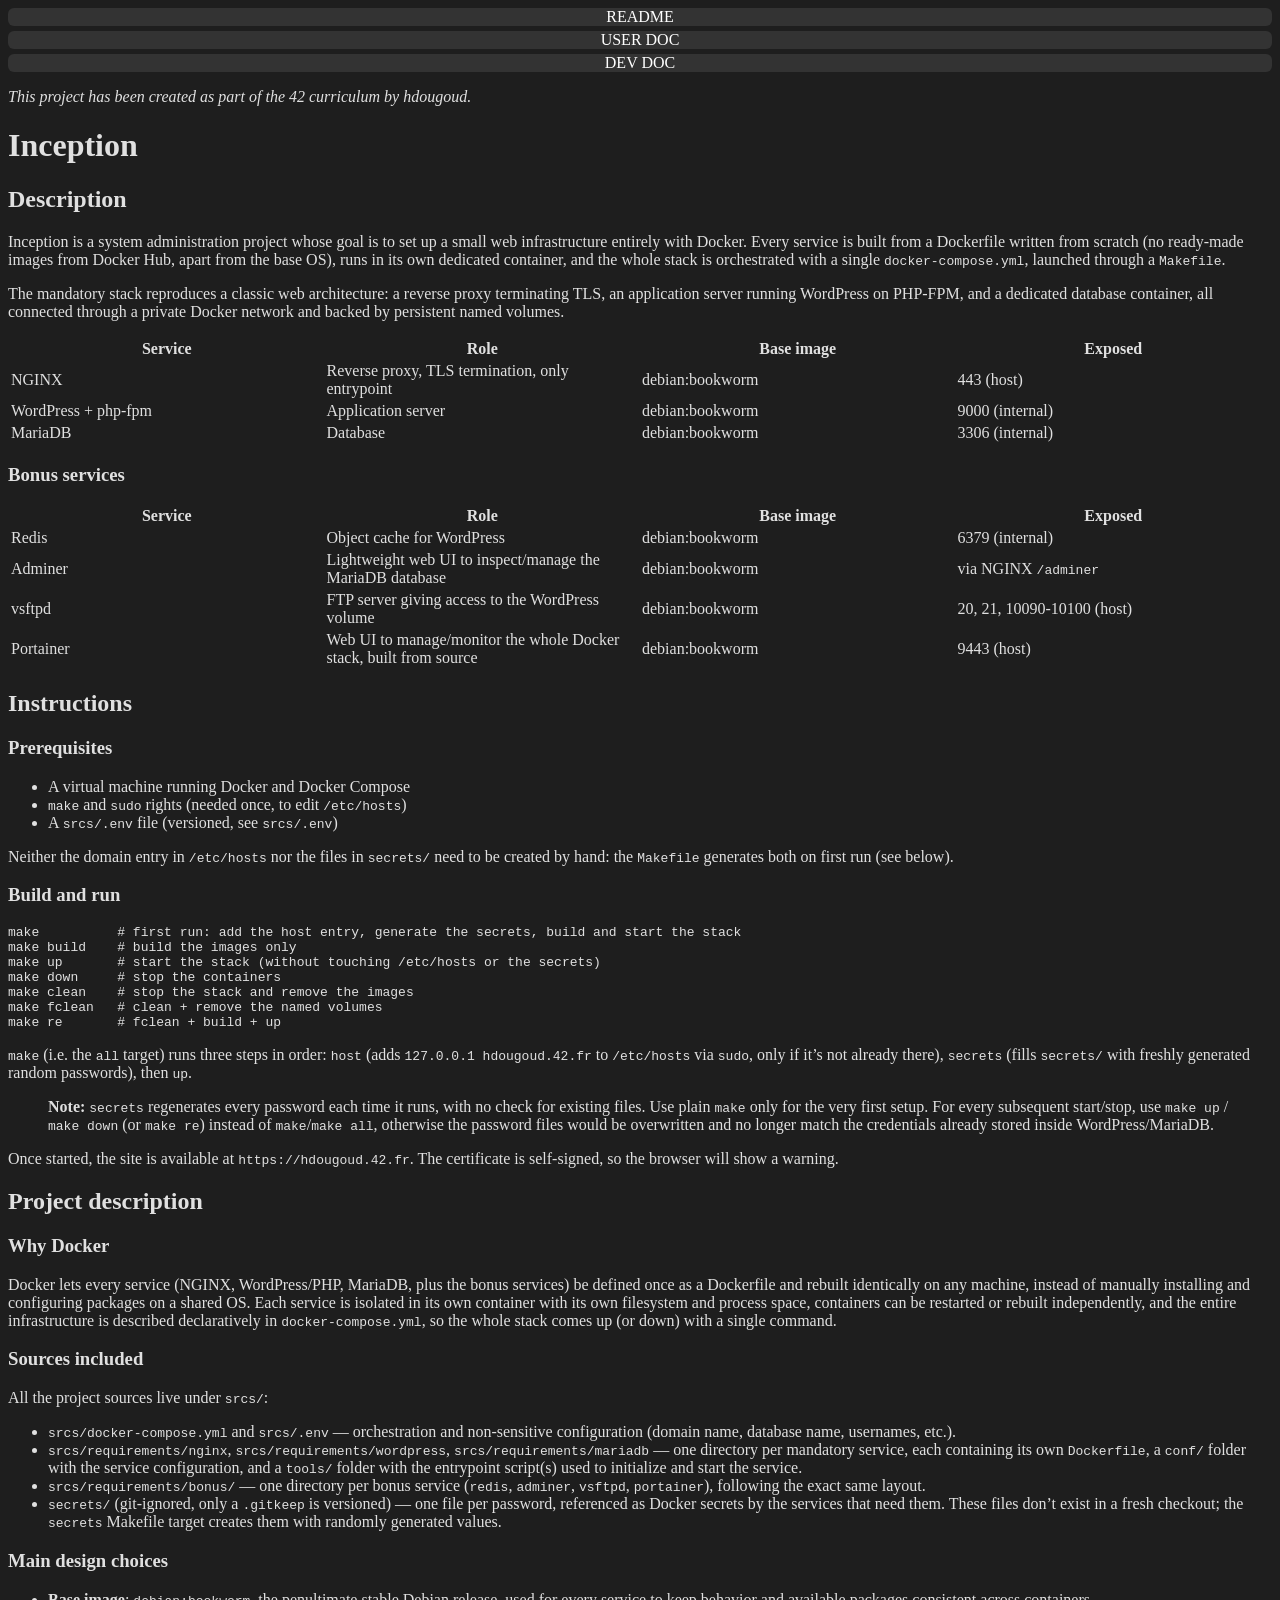
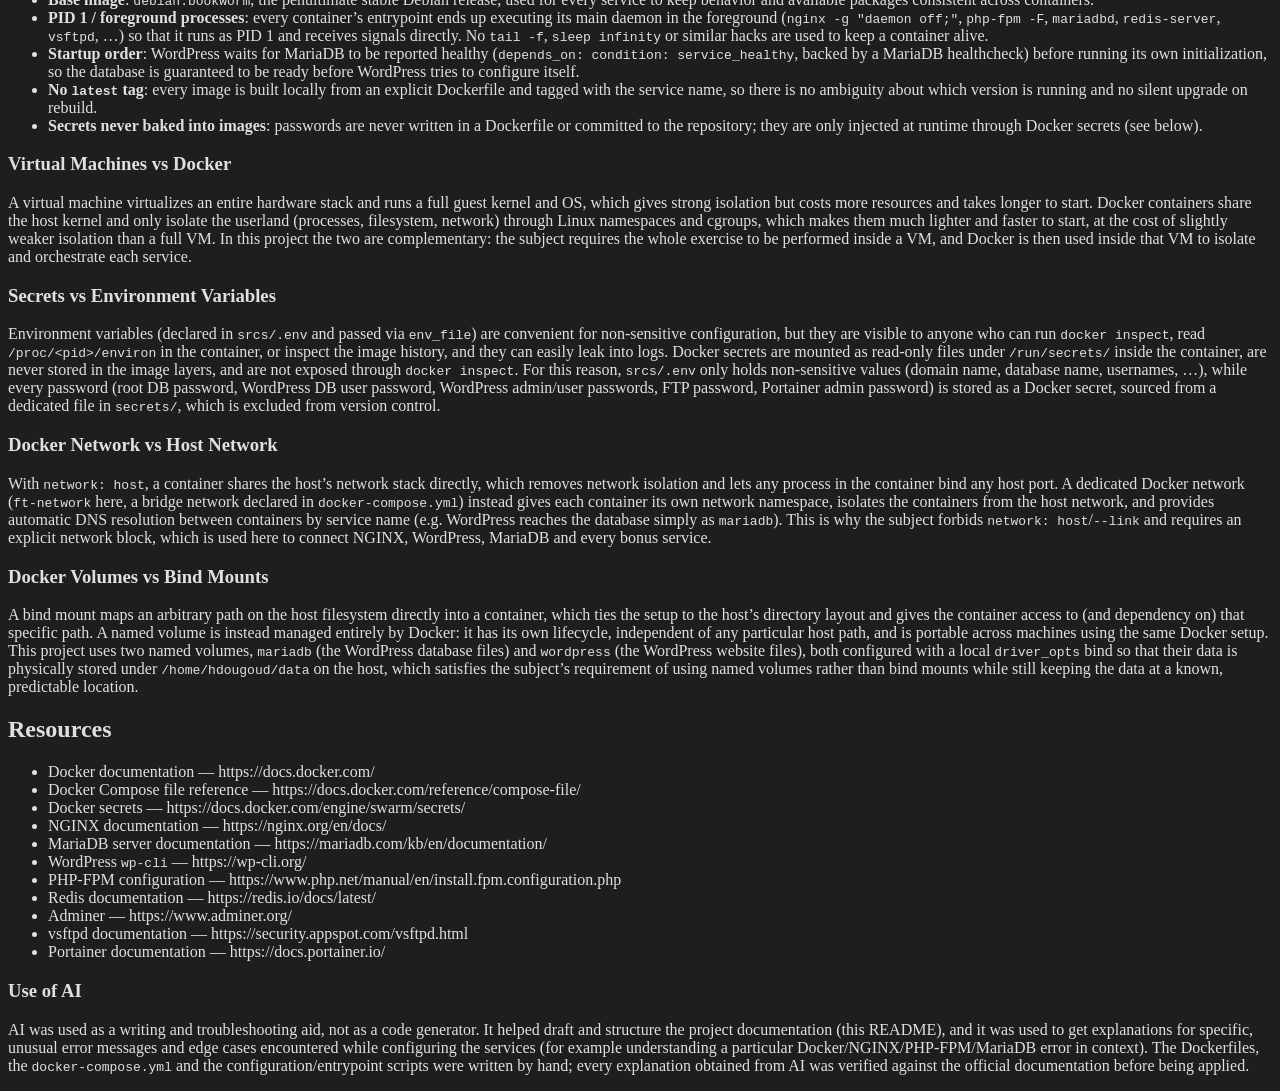
<file: srcs/requirements/bonus/static-website/tools/www/index.html>
<!DOCTYPE html>

<link rel="stylesheet" href="css/style.css">

<html lang="fr">
<head>
  <meta charset="UTF-8" />
  <title>Inception stack readme section</title>
</head>
<div class="sidenav">
  <a href="index.html">README</a>
  <a href="user_doc.html">USER DOC</a>
  <a href="dev_doc.html">DEV DOC</a>
</div>
<body>

<p><em>This project has been created as part of the 42 curriculum by
hdougoud.</em></p>
<h1 id="inception">Inception</h1>
<h2 id="description">Description</h2>
<p>Inception is a system administration project whose goal is to set up
a small web infrastructure entirely with Docker. Every service is built
from a Dockerfile written from scratch (no ready-made images from Docker
Hub, apart from the base OS), runs in its own dedicated container, and
the whole stack is orchestrated with a single
<code>docker-compose.yml</code>, launched through a
<code>Makefile</code>.</p>
<p>The mandatory stack reproduces a classic web architecture: a reverse
proxy terminating TLS, an application server running WordPress on
PHP-FPM, and a dedicated database container, all connected through a
private Docker network and backed by persistent named volumes.</p>
<table>
<colgroup>
<col style="width: 25%" />
<col style="width: 25%" />
<col style="width: 25%" />
<col style="width: 25%" />
</colgroup>
<thead>
<tr>
<th>Service</th>
<th>Role</th>
<th>Base image</th>
<th>Exposed</th>
</tr>
</thead>
<tbody>
<tr>
<td>NGINX</td>
<td>Reverse proxy, TLS termination, only entrypoint</td>
<td>debian:bookworm</td>
<td>443 (host)</td>
</tr>
<tr>
<td>WordPress + php-fpm</td>
<td>Application server</td>
<td>debian:bookworm</td>
<td>9000 (internal)</td>
</tr>
<tr>
<td>MariaDB</td>
<td>Database</td>
<td>debian:bookworm</td>
<td>3306 (internal)</td>
</tr>
</tbody>
</table>
<h3 id="bonus-services">Bonus services</h3>
<table>
<colgroup>
<col style="width: 25%" />
<col style="width: 25%" />
<col style="width: 25%" />
<col style="width: 25%" />
</colgroup>
<thead>
<tr>
<th>Service</th>
<th>Role</th>
<th>Base image</th>
<th>Exposed</th>
</tr>
</thead>
<tbody>
<tr>
<td>Redis</td>
<td>Object cache for WordPress</td>
<td>debian:bookworm</td>
<td>6379 (internal)</td>
</tr>
<tr>
<td>Adminer</td>
<td>Lightweight web UI to inspect/manage the MariaDB database</td>
<td>debian:bookworm</td>
<td>via NGINX <code>/adminer</code></td>
</tr>
<tr>
<td>vsftpd</td>
<td>FTP server giving access to the WordPress volume</td>
<td>debian:bookworm</td>
<td>20, 21, 10090-10100 (host)</td>
</tr>
<tr>
<td>Portainer</td>
<td>Web UI to manage/monitor the whole Docker stack, built from
source</td>
<td>debian:bookworm</td>
<td>9443 (host)</td>
</tr>
</tbody>
</table>
<h2 id="instructions">Instructions</h2>
<h3 id="prerequisites">Prerequisites</h3>
<ul>
<li>A virtual machine running Docker and Docker Compose</li>
<li><code>make</code> and <code>sudo</code> rights (needed once, to edit
<code>/etc/hosts</code>)</li>
<li>A <code>srcs/.env</code> file (versioned, see
<code>srcs/.env</code>)</li>
</ul>
<p>Neither the domain entry in <code>/etc/hosts</code> nor the files in
<code>secrets/</code> need to be created by hand: the
<code>Makefile</code> generates both on first run (see below).</p>
<h3 id="build-and-run">Build and run</h3>
<div class="sourceCode" id="cb1"><pre
class="sourceCode bash"><code class="sourceCode bash"><span id="cb1-1"><a href="#cb1-1" aria-hidden="true" tabindex="-1"></a><span class="fu">make</span>          <span class="co"># first run: add the host entry, generate the secrets, build and start the stack</span></span>
<span id="cb1-2"><a href="#cb1-2" aria-hidden="true" tabindex="-1"></a><span class="fu">make</span> build    <span class="co"># build the images only</span></span>
<span id="cb1-3"><a href="#cb1-3" aria-hidden="true" tabindex="-1"></a><span class="fu">make</span> up       <span class="co"># start the stack (without touching /etc/hosts or the secrets)</span></span>
<span id="cb1-4"><a href="#cb1-4" aria-hidden="true" tabindex="-1"></a><span class="fu">make</span> down     <span class="co"># stop the containers</span></span>
<span id="cb1-5"><a href="#cb1-5" aria-hidden="true" tabindex="-1"></a><span class="fu">make</span> clean    <span class="co"># stop the stack and remove the images</span></span>
<span id="cb1-6"><a href="#cb1-6" aria-hidden="true" tabindex="-1"></a><span class="fu">make</span> fclean   <span class="co"># clean + remove the named volumes</span></span>
<span id="cb1-7"><a href="#cb1-7" aria-hidden="true" tabindex="-1"></a><span class="fu">make</span> re       <span class="co"># fclean + build + up</span></span></code></pre></div>
<p><code>make</code> (i.e. the <code>all</code> target) runs three steps
in order: <code>host</code> (adds <code>127.0.0.1 hdougoud.42.fr</code>
to <code>/etc/hosts</code> via <code>sudo</code>, only if it’s not
already there), <code>secrets</code> (fills <code>secrets/</code> with
freshly generated random passwords), then <code>up</code>.</p>
<blockquote>
<p><strong>Note:</strong> <code>secrets</code> regenerates every
password each time it runs, with no check for existing files. Use plain
<code>make</code> only for the very first setup. For every subsequent
start/stop, use <code>make up</code> / <code>make down</code> (or
<code>make re</code>) instead of
<code>make</code>/<code>make all</code>, otherwise the password files
would be overwritten and no longer match the credentials already stored
inside WordPress/MariaDB.</p>
</blockquote>
<p>Once started, the site is available at
<code>https://hdougoud.42.fr</code>. The certificate is self-signed, so
the browser will show a warning.</p>
<h2 id="project-description">Project description</h2>
<h3 id="why-docker">Why Docker</h3>
<p>Docker lets every service (NGINX, WordPress/PHP, MariaDB, plus the
bonus services) be defined once as a Dockerfile and rebuilt identically
on any machine, instead of manually installing and configuring packages
on a shared OS. Each service is isolated in its own container with its
own filesystem and process space, containers can be restarted or rebuilt
independently, and the entire infrastructure is described declaratively
in <code>docker-compose.yml</code>, so the whole stack comes up (or
down) with a single command.</p>
<h3 id="sources-included">Sources included</h3>
<p>All the project sources live under <code>srcs/</code>:</p>
<ul>
<li><code>srcs/docker-compose.yml</code> and <code>srcs/.env</code> —
orchestration and non-sensitive configuration (domain name, database
name, usernames, etc.).</li>
<li><code>srcs/requirements/nginx</code>,
<code>srcs/requirements/wordpress</code>,
<code>srcs/requirements/mariadb</code> — one directory per mandatory
service, each containing its own <code>Dockerfile</code>, a
<code>conf/</code> folder with the service configuration, and a
<code>tools/</code> folder with the entrypoint script(s) used to
initialize and start the service.</li>
<li><code>srcs/requirements/bonus/</code> — one directory per bonus
service (<code>redis</code>, <code>adminer</code>, <code>vsftpd</code>,
<code>portainer</code>), following the exact same layout.</li>
<li><code>secrets/</code> (git-ignored, only a <code>.gitkeep</code> is
versioned) — one file per password, referenced as Docker secrets by the
services that need them. These files don’t exist in a fresh checkout;
the <code>secrets</code> Makefile target creates them with randomly
generated values.</li>
</ul>
<h3 id="main-design-choices">Main design choices</h3>
<ul>
<li><strong>Base image</strong>: <code>debian:bookworm</code>, the
penultimate stable Debian release, used for every service to keep
behavior and available packages consistent across containers.</li>
<li><strong>PID 1 / foreground processes</strong>: every container’s
entrypoint ends up executing its main daemon in the foreground
(<code>nginx -g "daemon off;"</code>, <code>php-fpm -F</code>,
<code>mariadbd</code>, <code>redis-server</code>, <code>vsftpd</code>,
…) so that it runs as PID 1 and receives signals directly. No
<code>tail -f</code>, <code>sleep infinity</code> or similar hacks are
used to keep a container alive.</li>
<li><strong>Startup order</strong>: WordPress waits for MariaDB to be
reported healthy (<code>depends_on: condition: service_healthy</code>,
backed by a MariaDB healthcheck) before running its own initialization,
so the database is guaranteed to be ready before WordPress tries to
configure itself.</li>
<li><strong>No <code>latest</code> tag</strong>: every image is built
locally from an explicit Dockerfile and tagged with the service name, so
there is no ambiguity about which version is running and no silent
upgrade on rebuild.</li>
<li><strong>Secrets never baked into images</strong>: passwords are
never written in a Dockerfile or committed to the repository; they are
only injected at runtime through Docker secrets (see below).</li>
</ul>
<h3 id="virtual-machines-vs-docker">Virtual Machines vs Docker</h3>
<p>A virtual machine virtualizes an entire hardware stack and runs a
full guest kernel and OS, which gives strong isolation but costs more
resources and takes longer to start. Docker containers share the host
kernel and only isolate the userland (processes, filesystem, network)
through Linux namespaces and cgroups, which makes them much lighter and
faster to start, at the cost of slightly weaker isolation than a full
VM. In this project the two are complementary: the subject requires the
whole exercise to be performed inside a VM, and Docker is then used
inside that VM to isolate and orchestrate each service.</p>
<h3 id="secrets-vs-environment-variables">Secrets vs Environment
Variables</h3>
<p>Environment variables (declared in <code>srcs/.env</code> and passed
via <code>env_file</code>) are convenient for non-sensitive
configuration, but they are visible to anyone who can run
<code>docker inspect</code>, read <code>/proc/&lt;pid&gt;/environ</code>
in the container, or inspect the image history, and they can easily leak
into logs. Docker secrets are mounted as read-only files under
<code>/run/secrets/</code> inside the container, are never stored in the
image layers, and are not exposed through <code>docker inspect</code>.
For this reason, <code>srcs/.env</code> only holds non-sensitive values
(domain name, database name, usernames, …), while every password (root
DB password, WordPress DB user password, WordPress admin/user passwords,
FTP password, Portainer admin password) is stored as a Docker secret,
sourced from a dedicated file in <code>secrets/</code>, which is
excluded from version control.</p>
<h3 id="docker-network-vs-host-network">Docker Network vs Host
Network</h3>
<p>With <code>network: host</code>, a container shares the host’s
network stack directly, which removes network isolation and lets any
process in the container bind any host port. A dedicated Docker network
(<code>ft-network</code> here, a bridge network declared in
<code>docker-compose.yml</code>) instead gives each container its own
network namespace, isolates the containers from the host network, and
provides automatic DNS resolution between containers by service name
(e.g. WordPress reaches the database simply as <code>mariadb</code>).
This is why the subject forbids
<code>network: host</code>/<code>--link</code> and requires an explicit
network block, which is used here to connect NGINX, WordPress, MariaDB
and every bonus service.</p>
<h3 id="docker-volumes-vs-bind-mounts">Docker Volumes vs Bind
Mounts</h3>
<p>A bind mount maps an arbitrary path on the host filesystem directly
into a container, which ties the setup to the host’s directory layout
and gives the container access to (and dependency on) that specific
path. A named volume is instead managed entirely by Docker: it has its
own lifecycle, independent of any particular host path, and is portable
across machines using the same Docker setup. This project uses two named
volumes, <code>mariadb</code> (the WordPress database files) and
<code>wordpress</code> (the WordPress website files), both configured
with a local <code>driver_opts</code> bind so that their data is
physically stored under <code>/home/hdougoud/data</code> on the host,
which satisfies the subject’s requirement of using named volumes rather
than bind mounts while still keeping the data at a known, predictable
location.</p>
<h2 id="resources">Resources</h2>
<ul>
<li>Docker documentation — https://docs.docker.com/</li>
<li>Docker Compose file reference —
https://docs.docker.com/reference/compose-file/</li>
<li>Docker secrets — https://docs.docker.com/engine/swarm/secrets/</li>
<li>NGINX documentation — https://nginx.org/en/docs/</li>
<li>MariaDB server documentation —
https://mariadb.com/kb/en/documentation/</li>
<li>WordPress <code>wp-cli</code> — https://wp-cli.org/</li>
<li>PHP-FPM configuration —
https://www.php.net/manual/en/install.fpm.configuration.php</li>
<li>Redis documentation — https://redis.io/docs/latest/</li>
<li>Adminer — https://www.adminer.org/</li>
<li>vsftpd documentation — https://security.appspot.com/vsftpd.html</li>
<li>Portainer documentation — https://docs.portainer.io/</li>
</ul>
<h3 id="use-of-ai">Use of AI</h3>
<p>AI was used as a writing and troubleshooting aid, not as a code
generator. It helped draft and structure the project documentation (this
README), and it was used to get explanations for specific, unusual error
messages and edge cases encountered while configuring the services (for
example understanding a particular Docker/NGINX/PHP-FPM/MariaDB error in
context). The Dockerfiles, the <code>docker-compose.yml</code> and the
configuration/entrypoint scripts were written by hand; every explanation
obtained from AI was verified against the official documentation before
being applied.</p>

</body>
</html>
</file>
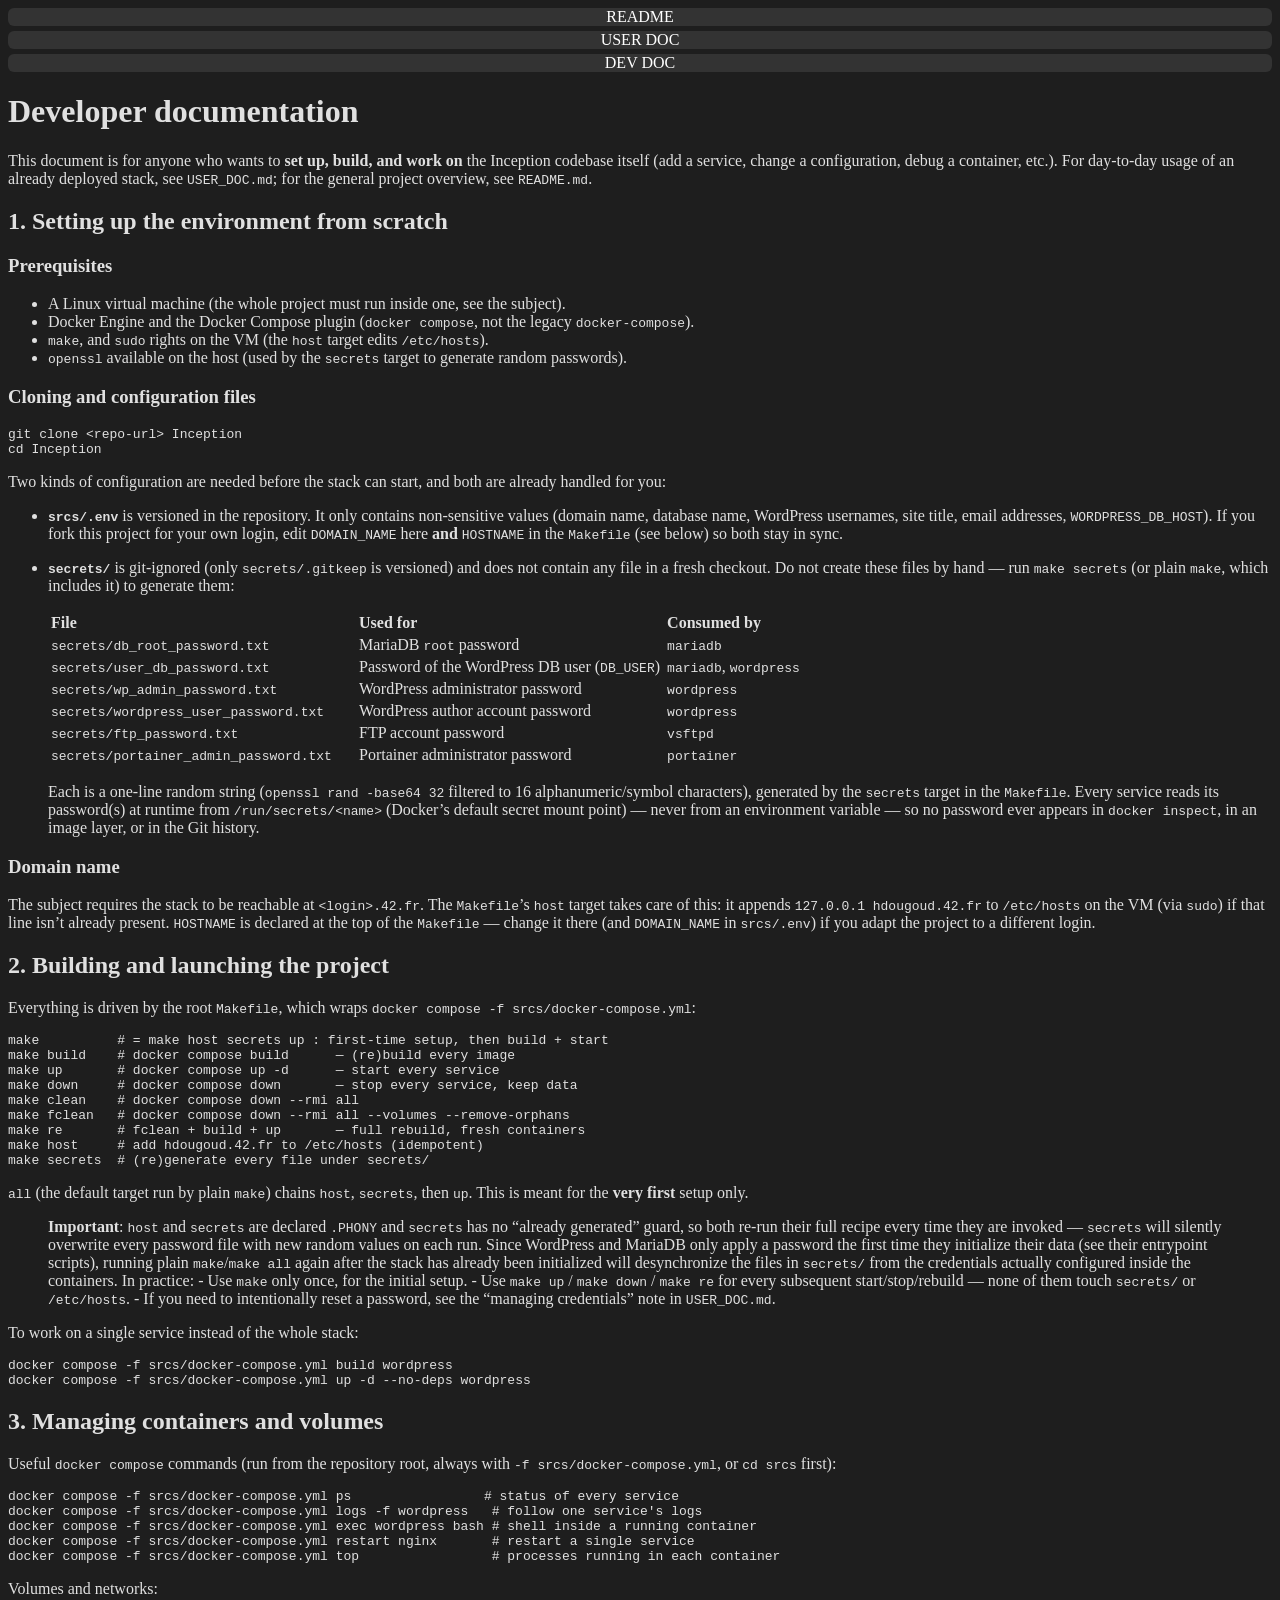
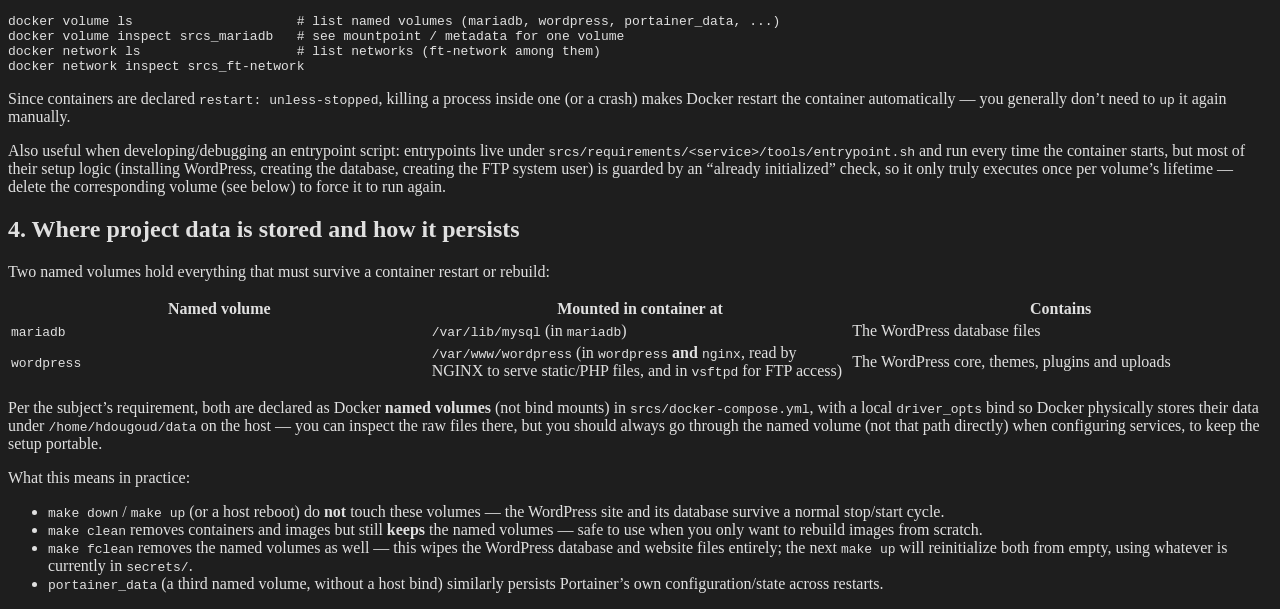
<file: srcs/requirements/bonus/static-website/tools/www/dev_doc.html>
<!DOCTYPE html>

<link rel="stylesheet" href="css/style.css">

<html lang="fr">
<head>
  <meta charset="UTF-8" />
  <title>Inception stack developer documentation</title>
</head>
<div class="sidenav">
  <a href="index.html">README</a>
  <a href="user_doc.html">USER DOC</a>
  <a href="dev_doc.html">DEV DOC</a>
</div>
<body>

<h1 id="developer-documentation">Developer documentation</h1>
<p>This document is for anyone who wants to <strong>set up, build, and
work on</strong> the Inception codebase itself (add a service, change a
configuration, debug a container, etc.). For day-to-day usage of an
already deployed stack, see <code>USER_DOC.md</code>; for the general
project overview, see <code>README.md</code>.</p>
<h2 id="setting-up-the-environment-from-scratch">1. Setting up the
environment from scratch</h2>
<h3 id="prerequisites">Prerequisites</h3>
<ul>
<li>A Linux virtual machine (the whole project must run inside one, see
the subject).</li>
<li>Docker Engine and the Docker Compose plugin
(<code>docker compose</code>, not the legacy
<code>docker-compose</code>).</li>
<li><code>make</code>, and <code>sudo</code> rights on the VM (the
<code>host</code> target edits <code>/etc/hosts</code>).</li>
<li><code>openssl</code> available on the host (used by the
<code>secrets</code> target to generate random passwords).</li>
</ul>
<h3 id="cloning-and-configuration-files">Cloning and configuration
files</h3>
<div class="sourceCode" id="cb1"><pre
class="sourceCode bash"><code class="sourceCode bash"><span id="cb1-1"><a href="#cb1-1" aria-hidden="true" tabindex="-1"></a><span class="fu">git</span> clone <span class="op">&lt;</span>repo-url<span class="op">&gt;</span> Inception</span>
<span id="cb1-2"><a href="#cb1-2" aria-hidden="true" tabindex="-1"></a><span class="bu">cd</span> Inception</span></code></pre></div>
<p>Two kinds of configuration are needed before the stack can start, and
both are already handled for you:</p>
<ul>
<li><p><strong><code>srcs/.env</code></strong> is versioned in the
repository. It only contains non-sensitive values (domain name, database
name, WordPress usernames, site title, email addresses,
<code>WORDPRESS_DB_HOST</code>). If you fork this project for your own
login, edit <code>DOMAIN_NAME</code> here <strong>and</strong>
<code>HOSTNAME</code> in the <code>Makefile</code> (see below) so both
stay in sync.</p></li>
<li><p><strong><code>secrets/</code></strong> is git-ignored (only
<code>secrets/.gitkeep</code> is versioned) and does not contain any
file in a fresh checkout. Do not create these files by hand — run
<code>make secrets</code> (or plain <code>make</code>, which includes
it) to generate them:</p>
<table>
<colgroup>
<col style="width: 33%" />
<col style="width: 33%" />
<col style="width: 33%" />
</colgroup>
<thead>
<tr>
<th>File</th>
<th>Used for</th>
<th>Consumed by</th>
</tr>
</thead>
<tbody>
<tr>
<td><code>secrets/db_root_password.txt</code></td>
<td>MariaDB <code>root</code> password</td>
<td><code>mariadb</code></td>
</tr>
<tr>
<td><code>secrets/user_db_password.txt</code></td>
<td>Password of the WordPress DB user (<code>DB_USER</code>)</td>
<td><code>mariadb</code>, <code>wordpress</code></td>
</tr>
<tr>
<td><code>secrets/wp_admin_password.txt</code></td>
<td>WordPress administrator password</td>
<td><code>wordpress</code></td>
</tr>
<tr>
<td><code>secrets/wordpress_user_password.txt</code></td>
<td>WordPress author account password</td>
<td><code>wordpress</code></td>
</tr>
<tr>
<td><code>secrets/ftp_password.txt</code></td>
<td>FTP account password</td>
<td><code>vsftpd</code></td>
</tr>
<tr>
<td><code>secrets/portainer_admin_password.txt</code></td>
<td>Portainer administrator password</td>
<td><code>portainer</code></td>
</tr>
</tbody>
</table>
<p>Each is a one-line random string
(<code>openssl rand -base64 32</code> filtered to 16 alphanumeric/symbol
characters), generated by the <code>secrets</code> target in the
<code>Makefile</code>. Every service reads its password(s) at runtime
from <code>/run/secrets/&lt;name&gt;</code> (Docker’s default secret
mount point) — never from an environment variable — so no password ever
appears in <code>docker inspect</code>, in an image layer, or in the Git
history.</p></li>
</ul>
<h3 id="domain-name">Domain name</h3>
<p>The subject requires the stack to be reachable at
<code>&lt;login&gt;.42.fr</code>. The <code>Makefile</code>’s
<code>host</code> target takes care of this: it appends
<code>127.0.0.1 hdougoud.42.fr</code> to <code>/etc/hosts</code> on the
VM (via <code>sudo</code>) if that line isn’t already present.
<code>HOSTNAME</code> is declared at the top of the
<code>Makefile</code> — change it there (and <code>DOMAIN_NAME</code> in
<code>srcs/.env</code>) if you adapt the project to a different
login.</p>
<h2 id="building-and-launching-the-project">2. Building and launching
the project</h2>
<p>Everything is driven by the root <code>Makefile</code>, which wraps
<code>docker compose -f srcs/docker-compose.yml</code>:</p>
<div class="sourceCode" id="cb2"><pre
class="sourceCode bash"><code class="sourceCode bash"><span id="cb2-1"><a href="#cb2-1" aria-hidden="true" tabindex="-1"></a><span class="fu">make</span>          <span class="co"># = make host secrets up : first-time setup, then build + start</span></span>
<span id="cb2-2"><a href="#cb2-2" aria-hidden="true" tabindex="-1"></a><span class="fu">make</span> build    <span class="co"># docker compose build      — (re)build every image</span></span>
<span id="cb2-3"><a href="#cb2-3" aria-hidden="true" tabindex="-1"></a><span class="fu">make</span> up       <span class="co"># docker compose up -d      — start every service</span></span>
<span id="cb2-4"><a href="#cb2-4" aria-hidden="true" tabindex="-1"></a><span class="fu">make</span> down     <span class="co"># docker compose down       — stop every service, keep data</span></span>
<span id="cb2-5"><a href="#cb2-5" aria-hidden="true" tabindex="-1"></a><span class="fu">make</span> clean    <span class="co"># docker compose down --rmi all</span></span>
<span id="cb2-6"><a href="#cb2-6" aria-hidden="true" tabindex="-1"></a><span class="fu">make</span> fclean   <span class="co"># docker compose down --rmi all --volumes --remove-orphans</span></span>
<span id="cb2-7"><a href="#cb2-7" aria-hidden="true" tabindex="-1"></a><span class="fu">make</span> re       <span class="co"># fclean + build + up       — full rebuild, fresh containers</span></span>
<span id="cb2-8"><a href="#cb2-8" aria-hidden="true" tabindex="-1"></a><span class="fu">make</span> host     <span class="co"># add hdougoud.42.fr to /etc/hosts (idempotent)</span></span>
<span id="cb2-9"><a href="#cb2-9" aria-hidden="true" tabindex="-1"></a><span class="fu">make</span> secrets  <span class="co"># (re)generate every file under secrets/</span></span></code></pre></div>
<p><code>all</code> (the default target run by plain <code>make</code>)
chains <code>host</code>, <code>secrets</code>, then <code>up</code>.
This is meant for the <strong>very first</strong> setup only.</p>
<blockquote>
<p><strong>Important</strong>: <code>host</code> and
<code>secrets</code> are declared <code>.PHONY</code> and
<code>secrets</code> has no “already generated” guard, so both re-run
their full recipe every time they are invoked — <code>secrets</code>
will silently overwrite every password file with new random values on
each run. Since WordPress and MariaDB only apply a password the first
time they initialize their data (see their entrypoint scripts), running
plain <code>make</code>/<code>make all</code> again after the stack has
already been initialized will desynchronize the files in
<code>secrets/</code> from the credentials actually configured inside
the containers. In practice: - Use <code>make</code> only once, for the
initial setup. - Use <code>make up</code> / <code>make down</code> /
<code>make re</code> for every subsequent start/stop/rebuild — none of
them touch <code>secrets/</code> or <code>/etc/hosts</code>. - If you
need to intentionally reset a password, see the “managing credentials”
note in <code>USER_DOC.md</code>.</p>
</blockquote>
<p>To work on a single service instead of the whole stack:</p>
<div class="sourceCode" id="cb3"><pre
class="sourceCode bash"><code class="sourceCode bash"><span id="cb3-1"><a href="#cb3-1" aria-hidden="true" tabindex="-1"></a><span class="ex">docker</span> compose <span class="at">-f</span> srcs/docker-compose.yml build wordpress</span>
<span id="cb3-2"><a href="#cb3-2" aria-hidden="true" tabindex="-1"></a><span class="ex">docker</span> compose <span class="at">-f</span> srcs/docker-compose.yml up <span class="at">-d</span> <span class="at">--no-deps</span> wordpress</span></code></pre></div>
<h2 id="managing-containers-and-volumes">3. Managing containers and
volumes</h2>
<p>Useful <code>docker compose</code> commands (run from the repository
root, always with <code>-f srcs/docker-compose.yml</code>, or
<code>cd srcs</code> first):</p>
<div class="sourceCode" id="cb4"><pre
class="sourceCode bash"><code class="sourceCode bash"><span id="cb4-1"><a href="#cb4-1" aria-hidden="true" tabindex="-1"></a><span class="ex">docker</span> compose <span class="at">-f</span> srcs/docker-compose.yml ps                 <span class="co"># status of every service</span></span>
<span id="cb4-2"><a href="#cb4-2" aria-hidden="true" tabindex="-1"></a><span class="ex">docker</span> compose <span class="at">-f</span> srcs/docker-compose.yml logs <span class="at">-f</span> wordpress   <span class="co"># follow one service&#39;s logs</span></span>
<span id="cb4-3"><a href="#cb4-3" aria-hidden="true" tabindex="-1"></a><span class="ex">docker</span> compose <span class="at">-f</span> srcs/docker-compose.yml exec wordpress bash <span class="co"># shell inside a running container</span></span>
<span id="cb4-4"><a href="#cb4-4" aria-hidden="true" tabindex="-1"></a><span class="ex">docker</span> compose <span class="at">-f</span> srcs/docker-compose.yml restart nginx       <span class="co"># restart a single service</span></span>
<span id="cb4-5"><a href="#cb4-5" aria-hidden="true" tabindex="-1"></a><span class="ex">docker</span> compose <span class="at">-f</span> srcs/docker-compose.yml top                 <span class="co"># processes running in each container</span></span></code></pre></div>
<p>Volumes and networks:</p>
<div class="sourceCode" id="cb5"><pre
class="sourceCode bash"><code class="sourceCode bash"><span id="cb5-1"><a href="#cb5-1" aria-hidden="true" tabindex="-1"></a><span class="ex">docker</span> volume ls                     <span class="co"># list named volumes (mariadb, wordpress, portainer_data, ...)</span></span>
<span id="cb5-2"><a href="#cb5-2" aria-hidden="true" tabindex="-1"></a><span class="ex">docker</span> volume inspect srcs_mariadb   <span class="co"># see mountpoint / metadata for one volume</span></span>
<span id="cb5-3"><a href="#cb5-3" aria-hidden="true" tabindex="-1"></a><span class="ex">docker</span> network ls                    <span class="co"># list networks (ft-network among them)</span></span>
<span id="cb5-4"><a href="#cb5-4" aria-hidden="true" tabindex="-1"></a><span class="ex">docker</span> network inspect srcs_ft-network</span></code></pre></div>
<p>Since containers are declared <code>restart: unless-stopped</code>,
killing a process inside one (or a crash) makes Docker restart the
container automatically — you generally don’t need to <code>up</code> it
again manually.</p>
<p>Also useful when developing/debugging an entrypoint script:
entrypoints live under
<code>srcs/requirements/&lt;service&gt;/tools/entrypoint.sh</code> and
run every time the container starts, but most of their setup logic
(installing WordPress, creating the database, creating the FTP system
user) is guarded by an “already initialized” check, so it only truly
executes once per volume’s lifetime — delete the corresponding volume
(see below) to force it to run again.</p>
<h2 id="where-project-data-is-stored-and-how-it-persists">4. Where
project data is stored and how it persists</h2>
<p>Two named volumes hold everything that must survive a container
restart or rebuild:</p>
<table>
<colgroup>
<col style="width: 33%" />
<col style="width: 33%" />
<col style="width: 33%" />
</colgroup>
<thead>
<tr>
<th>Named volume</th>
<th>Mounted in container at</th>
<th>Contains</th>
</tr>
</thead>
<tbody>
<tr>
<td><code>mariadb</code></td>
<td><code>/var/lib/mysql</code> (in <code>mariadb</code>)</td>
<td>The WordPress database files</td>
</tr>
<tr>
<td><code>wordpress</code></td>
<td><code>/var/www/wordpress</code> (in <code>wordpress</code>
<strong>and</strong> <code>nginx</code>, read by NGINX to serve
static/PHP files, and in <code>vsftpd</code> for FTP access)</td>
<td>The WordPress core, themes, plugins and uploads</td>
</tr>
</tbody>
</table>
<p>Per the subject’s requirement, both are declared as Docker
<strong>named volumes</strong> (not bind mounts) in
<code>srcs/docker-compose.yml</code>, with a local
<code>driver_opts</code> bind so Docker physically stores their data
under <code>/home/hdougoud/data</code> on the host — you can inspect the
raw files there, but you should always go through the named volume (not
that path directly) when configuring services, to keep the setup
portable.</p>
<p>What this means in practice:</p>
<ul>
<li><code>make down</code> / <code>make up</code> (or a host reboot) do
<strong>not</strong> touch these volumes — the WordPress site and its
database survive a normal stop/start cycle.</li>
<li><code>make clean</code> removes containers and images but still
<strong>keeps</strong> the named volumes — safe to use when you only
want to rebuild images from scratch.</li>
<li><code>make fclean</code> removes the named volumes as well — this
wipes the WordPress database and website files entirely; the next
<code>make up</code> will reinitialize both from empty, using whatever
is currently in <code>secrets/</code>.</li>
<li><code>portainer_data</code> (a third named volume, without a host
bind) similarly persists Portainer’s own configuration/state across
restarts.</li>
</ul>

</body>
</html>
</file>
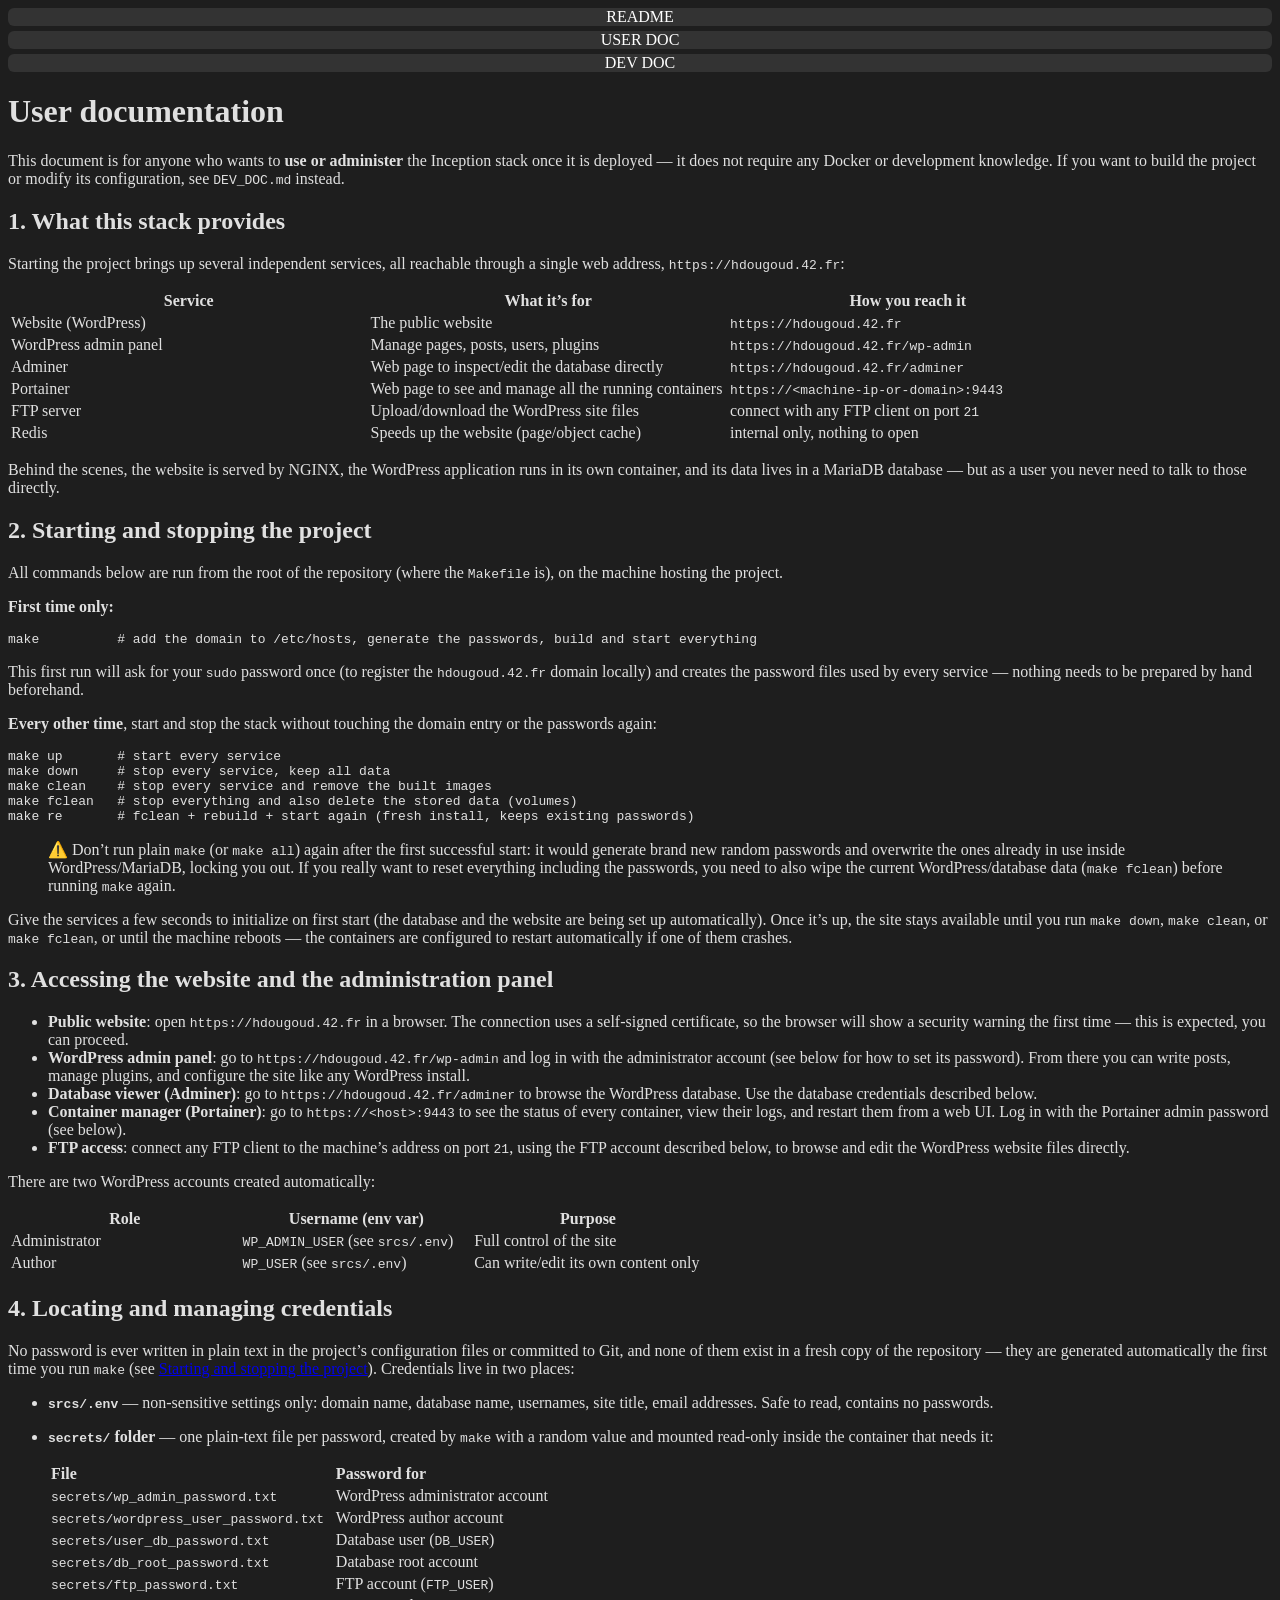
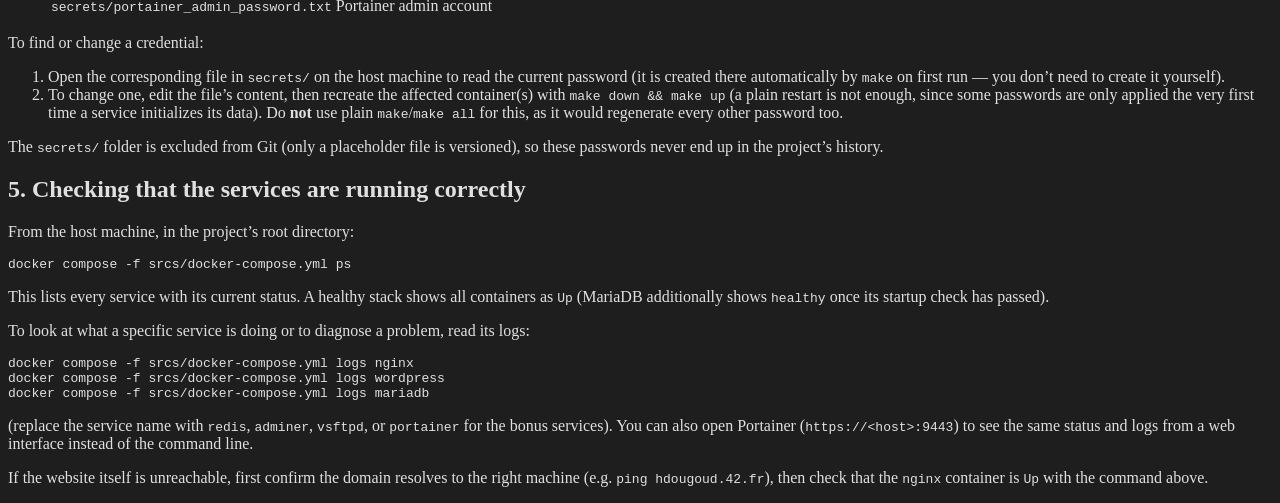
<file: srcs/requirements/bonus/static-website/tools/www/user_doc.html>
<!DOCTYPE html>

<link rel="stylesheet" href="css/style.css">

<html lang="fr">
<head>
  <meta charset="UTF-8" />
  <title>Inception stack user documentation</title>
</head>
<div class="sidenav">
  <a href="index.html">README</a>
  <a href="user_doc.html">USER DOC</a>
  <a href="dev_doc.html">DEV DOC</a>
</div>
<body>

<h1 id="user-documentation">User documentation</h1>
<p>This document is for anyone who wants to <strong>use or
administer</strong> the Inception stack once it is deployed — it does
not require any Docker or development knowledge. If you want to build
the project or modify its configuration, see <code>DEV_DOC.md</code>
instead.</p>
<h2 id="what-this-stack-provides">1. What this stack provides</h2>
<p>Starting the project brings up several independent services, all
reachable through a single web address,
<code>https://hdougoud.42.fr</code>:</p>
<table>
<colgroup>
<col style="width: 33%" />
<col style="width: 33%" />
<col style="width: 33%" />
</colgroup>
<thead>
<tr>
<th>Service</th>
<th>What it’s for</th>
<th>How you reach it</th>
</tr>
</thead>
<tbody>
<tr>
<td>Website (WordPress)</td>
<td>The public website</td>
<td><code>https://hdougoud.42.fr</code></td>
</tr>
<tr>
<td>WordPress admin panel</td>
<td>Manage pages, posts, users, plugins</td>
<td><code>https://hdougoud.42.fr/wp-admin</code></td>
</tr>
<tr>
<td>Adminer</td>
<td>Web page to inspect/edit the database directly</td>
<td><code>https://hdougoud.42.fr/adminer</code></td>
</tr>
<tr>
<td>Portainer</td>
<td>Web page to see and manage all the running containers</td>
<td><code>https://&lt;machine-ip-or-domain&gt;:9443</code></td>
</tr>
<tr>
<td>FTP server</td>
<td>Upload/download the WordPress site files</td>
<td>connect with any FTP client on port <code>21</code></td>
</tr>
<tr>
<td>Redis</td>
<td>Speeds up the website (page/object cache)</td>
<td>internal only, nothing to open</td>
</tr>
</tbody>
</table>
<p>Behind the scenes, the website is served by NGINX, the WordPress
application runs in its own container, and its data lives in a MariaDB
database — but as a user you never need to talk to those directly.</p>
<h2 id="starting-and-stopping-the-project">2. Starting and stopping the
project</h2>
<p>All commands below are run from the root of the repository (where the
<code>Makefile</code> is), on the machine hosting the project.</p>
<p><strong>First time only:</strong></p>
<div class="sourceCode" id="cb1"><pre
class="sourceCode bash"><code class="sourceCode bash"><span id="cb1-1"><a href="#cb1-1" aria-hidden="true" tabindex="-1"></a><span class="fu">make</span>          <span class="co"># add the domain to /etc/hosts, generate the passwords, build and start everything</span></span></code></pre></div>
<p>This first run will ask for your <code>sudo</code> password once (to
register the <code>hdougoud.42.fr</code> domain locally) and creates the
password files used by every service — nothing needs to be prepared by
hand beforehand.</p>
<p><strong>Every other time</strong>, start and stop the stack without
touching the domain entry or the passwords again:</p>
<div class="sourceCode" id="cb2"><pre
class="sourceCode bash"><code class="sourceCode bash"><span id="cb2-1"><a href="#cb2-1" aria-hidden="true" tabindex="-1"></a><span class="fu">make</span> up       <span class="co"># start every service</span></span>
<span id="cb2-2"><a href="#cb2-2" aria-hidden="true" tabindex="-1"></a><span class="fu">make</span> down     <span class="co"># stop every service, keep all data</span></span>
<span id="cb2-3"><a href="#cb2-3" aria-hidden="true" tabindex="-1"></a><span class="fu">make</span> clean    <span class="co"># stop every service and remove the built images</span></span>
<span id="cb2-4"><a href="#cb2-4" aria-hidden="true" tabindex="-1"></a><span class="fu">make</span> fclean   <span class="co"># stop everything and also delete the stored data (volumes)</span></span>
<span id="cb2-5"><a href="#cb2-5" aria-hidden="true" tabindex="-1"></a><span class="fu">make</span> re       <span class="co"># fclean + rebuild + start again (fresh install, keeps existing passwords)</span></span></code></pre></div>
<blockquote>
<p>⚠️ Don’t run plain <code>make</code> (or <code>make all</code>) again
after the first successful start: it would generate brand new random
passwords and overwrite the ones already in use inside
WordPress/MariaDB, locking you out. If you really want to reset
everything including the passwords, you need to also wipe the current
WordPress/database data (<code>make fclean</code>) before running
<code>make</code> again.</p>
</blockquote>
<p>Give the services a few seconds to initialize on first start (the
database and the website are being set up automatically). Once it’s up,
the site stays available until you run <code>make down</code>,
<code>make clean</code>, or <code>make fclean</code>, or until the
machine reboots — the containers are configured to restart automatically
if one of them crashes.</p>
<h2 id="accessing-the-website-and-the-administration-panel">3. Accessing
the website and the administration panel</h2>
<ul>
<li><strong>Public website</strong>: open
<code>https://hdougoud.42.fr</code> in a browser. The connection uses a
self-signed certificate, so the browser will show a security warning the
first time — this is expected, you can proceed.</li>
<li><strong>WordPress admin panel</strong>: go to
<code>https://hdougoud.42.fr/wp-admin</code> and log in with the
administrator account (see below for how to set its password). From
there you can write posts, manage plugins, and configure the site like
any WordPress install.</li>
<li><strong>Database viewer (Adminer)</strong>: go to
<code>https://hdougoud.42.fr/adminer</code> to browse the WordPress
database. Use the database credentials described below.</li>
<li><strong>Container manager (Portainer)</strong>: go to
<code>https://&lt;host&gt;:9443</code> to see the status of every
container, view their logs, and restart them from a web UI. Log in with
the Portainer admin password (see below).</li>
<li><strong>FTP access</strong>: connect any FTP client to the machine’s
address on port <code>21</code>, using the FTP account described below,
to browse and edit the WordPress website files directly.</li>
</ul>
<p>There are two WordPress accounts created automatically:</p>
<table>
<colgroup>
<col style="width: 33%" />
<col style="width: 33%" />
<col style="width: 33%" />
</colgroup>
<thead>
<tr>
<th>Role</th>
<th>Username (env var)</th>
<th>Purpose</th>
</tr>
</thead>
<tbody>
<tr>
<td>Administrator</td>
<td><code>WP_ADMIN_USER</code> (see <code>srcs/.env</code>)</td>
<td>Full control of the site</td>
</tr>
<tr>
<td>Author</td>
<td><code>WP_USER</code> (see <code>srcs/.env</code>)</td>
<td>Can write/edit its own content only</td>
</tr>
</tbody>
</table>
<h2 id="locating-and-managing-credentials">4. Locating and managing
credentials</h2>
<p>No password is ever written in plain text in the project’s
configuration files or committed to Git, and none of them exist in a
fresh copy of the repository — they are generated automatically the
first time you run <code>make</code> (see <a
href="#2-starting-and-stopping-the-project">Starting and stopping the
project</a>). Credentials live in two places:</p>
<ul>
<li><p><strong><code>srcs/.env</code></strong> — non-sensitive settings
only: domain name, database name, usernames, site title, email
addresses. Safe to read, contains no passwords.</p></li>
<li><p><strong><code>secrets/</code> folder</strong> — one plain-text
file per password, created by <code>make</code> with a random value and
mounted read-only inside the container that needs it:</p>
<table>
<thead>
<tr>
<th>File</th>
<th>Password for</th>
</tr>
</thead>
<tbody>
<tr>
<td><code>secrets/wp_admin_password.txt</code></td>
<td>WordPress administrator account</td>
</tr>
<tr>
<td><code>secrets/wordpress_user_password.txt</code></td>
<td>WordPress author account</td>
</tr>
<tr>
<td><code>secrets/user_db_password.txt</code></td>
<td>Database user (<code>DB_USER</code>)</td>
</tr>
<tr>
<td><code>secrets/db_root_password.txt</code></td>
<td>Database root account</td>
</tr>
<tr>
<td><code>secrets/ftp_password.txt</code></td>
<td>FTP account (<code>FTP_USER</code>)</td>
</tr>
<tr>
<td><code>secrets/portainer_admin_password.txt</code></td>
<td>Portainer admin account</td>
</tr>
</tbody>
</table></li>
</ul>
<p>To find or change a credential:</p>
<ol type="1">
<li>Open the corresponding file in <code>secrets/</code> on the host
machine to read the current password (it is created there automatically
by <code>make</code> on first run — you don’t need to create it
yourself).</li>
<li>To change one, edit the file’s content, then recreate the affected
container(s) with <code>make down &amp;&amp; make up</code> (a plain
restart is not enough, since some passwords are only applied the very
first time a service initializes its data). Do <strong>not</strong> use
plain <code>make</code>/<code>make all</code> for this, as it would
regenerate every other password too.</li>
</ol>
<p>The <code>secrets/</code> folder is excluded from Git (only a
placeholder file is versioned), so these passwords never end up in the
project’s history.</p>
<h2 id="checking-that-the-services-are-running-correctly">5. Checking
that the services are running correctly</h2>
<p>From the host machine, in the project’s root directory:</p>
<div class="sourceCode" id="cb3"><pre
class="sourceCode bash"><code class="sourceCode bash"><span id="cb3-1"><a href="#cb3-1" aria-hidden="true" tabindex="-1"></a><span class="ex">docker</span> compose <span class="at">-f</span> srcs/docker-compose.yml ps</span></code></pre></div>
<p>This lists every service with its current status. A healthy stack
shows all containers as <code>Up</code> (MariaDB additionally shows
<code>healthy</code> once its startup check has passed).</p>
<p>To look at what a specific service is doing or to diagnose a problem,
read its logs:</p>
<div class="sourceCode" id="cb4"><pre
class="sourceCode bash"><code class="sourceCode bash"><span id="cb4-1"><a href="#cb4-1" aria-hidden="true" tabindex="-1"></a><span class="ex">docker</span> compose <span class="at">-f</span> srcs/docker-compose.yml logs nginx</span>
<span id="cb4-2"><a href="#cb4-2" aria-hidden="true" tabindex="-1"></a><span class="ex">docker</span> compose <span class="at">-f</span> srcs/docker-compose.yml logs wordpress</span>
<span id="cb4-3"><a href="#cb4-3" aria-hidden="true" tabindex="-1"></a><span class="ex">docker</span> compose <span class="at">-f</span> srcs/docker-compose.yml logs mariadb</span></code></pre></div>
<p>(replace the service name with <code>redis</code>,
<code>adminer</code>, <code>vsftpd</code>, or <code>portainer</code> for
the bonus services). You can also open Portainer
(<code>https://&lt;host&gt;:9443</code>) to see the same status and logs
from a web interface instead of the command line.</p>
<p>If the website itself is unreachable, first confirm the domain
resolves to the right machine (e.g. <code>ping hdougoud.42.fr</code>),
then check that the <code>nginx</code> container is <code>Up</code> with
the command above.</p>

</body>
</html>
</file>
<file: srcs/requirements/bonus/static-website/tools/www/css/style.css>
body {
  background-color: #1e1e1e;
  color: #e0e0e0;
}

.sidenav a {
  display: block;
  background-color: #333;
  color: #fff;
  margin-bottom: 5px;
  border-radius: 6px;
  text-decoration: none;
  text-align: center;
}

.sidenav a:hover {
  background-color: #e6e6e6;
  color: #fff;
}
</file>
